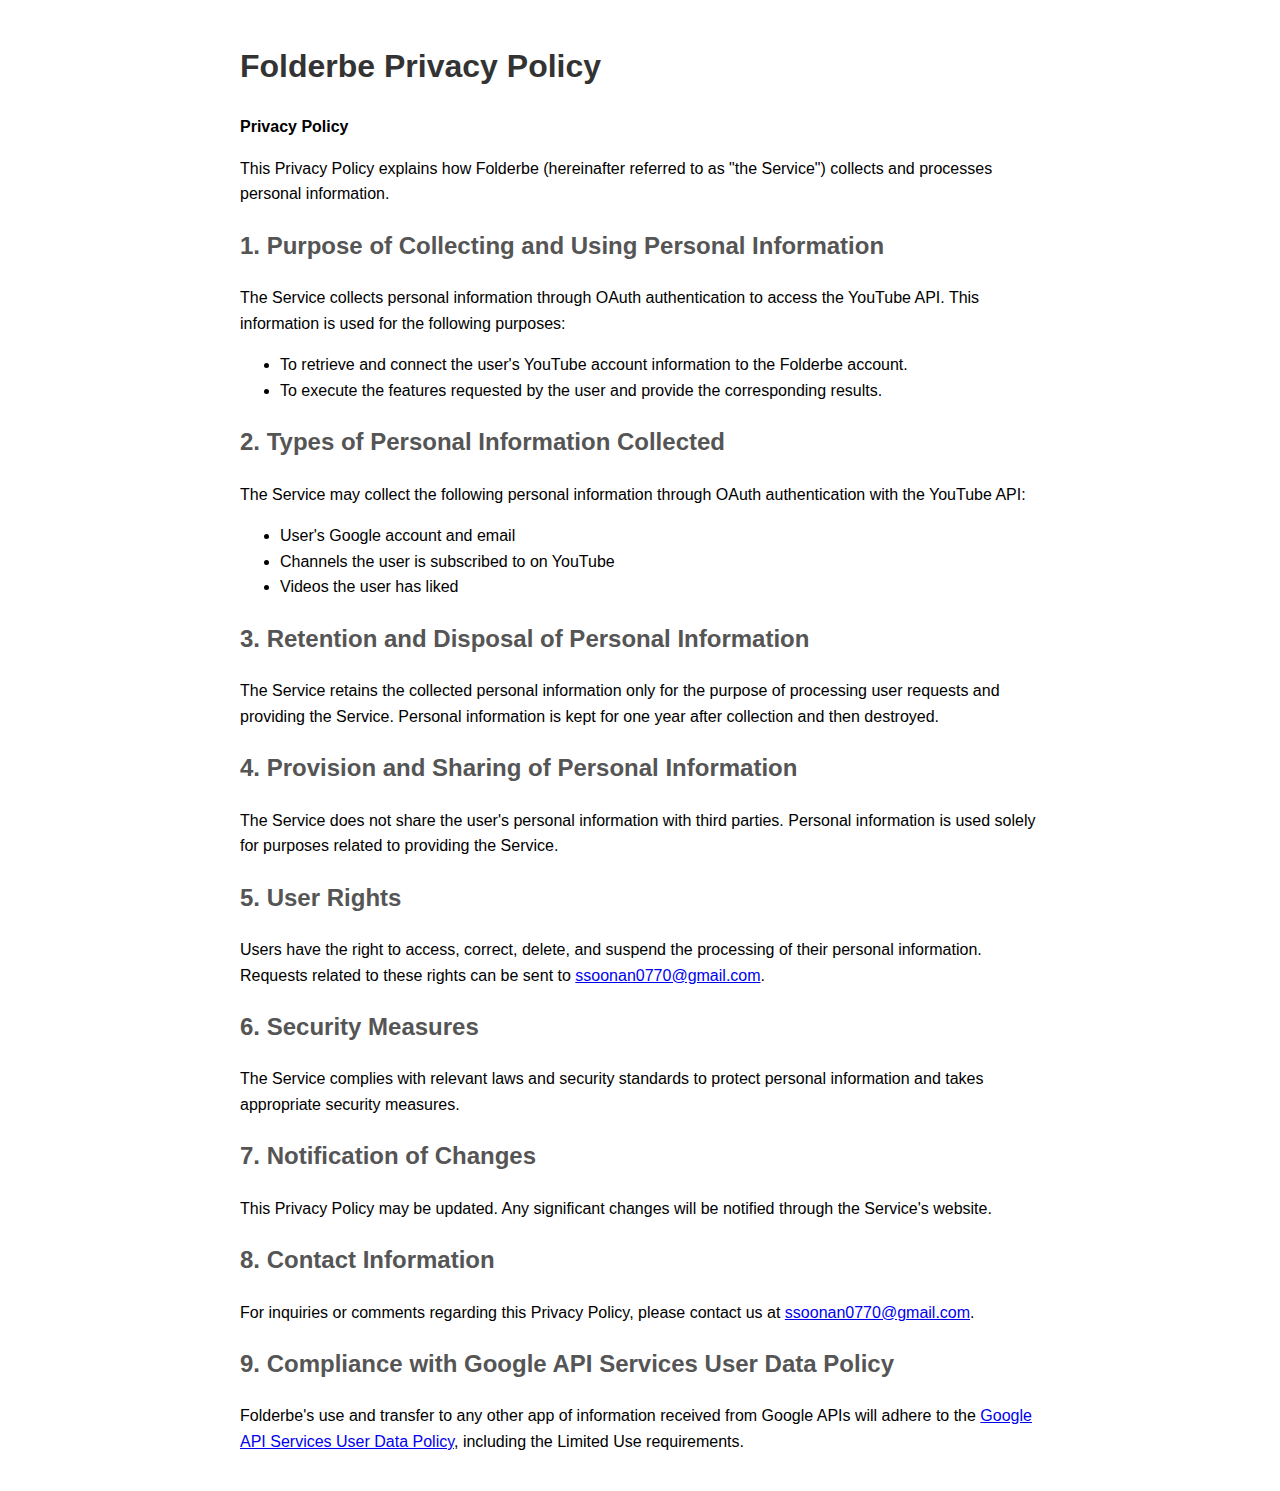
<file: app/templates/privacy.html>
<!DOCTYPE html>
<html lang="en">
  <head>
    <meta charset="UTF-8" />
    <meta name="viewport" content="width=device-width, initial-scale=1.0" />
    <title>Folderbe Privacy Policy</title>
    <style>
      body {
        font-family: Arial, sans-serif;
        line-height: 1.6;
        margin: 20px;
        padding: 20px;
        max-width: 800px;
        margin: auto;
      }
      h1 {
        color: #333;
      }
      h2 {
        color: #555;
      }
    </style>
  </head>
  <body>
    <h1>Folderbe Privacy Policy</h1>

    <p><strong>Privacy Policy</strong></p>

    <p>
      This Privacy Policy explains how Folderbe (hereinafter referred to as "the
      Service") collects and processes personal information.
    </p>

    <h2>1. Purpose of Collecting and Using Personal Information</h2>

    <p>
      The Service collects personal information through OAuth authentication to
      access the YouTube API. This information is used for the following
      purposes:
    </p>
    <ul>
      <li>
        To retrieve and connect the user's YouTube account information to the
        Folderbe account.
      </li>
      <li>
        To execute the features requested by the user and provide the
        corresponding results.
      </li>
    </ul>

    <h2>2. Types of Personal Information Collected</h2>

    <p>
      The Service may collect the following personal information through OAuth
      authentication with the YouTube API:
    </p>
    <ul>
      <li>User's Google account and email</li>
      <li>Channels the user is subscribed to on YouTube</li>
      <li>Videos the user has liked</li>
    </ul>

    <h2>3. Retention and Disposal of Personal Information</h2>

    <p>
      The Service retains the collected personal information only for the
      purpose of processing user requests and providing the Service. Personal
      information is kept for one year after collection and then destroyed.
    </p>

    <h2>4. Provision and Sharing of Personal Information</h2>

    <p>
      The Service does not share the user's personal information with third
      parties. Personal information is used solely for purposes related to
      providing the Service.
    </p>

    <h2>5. User Rights</h2>

    <p>
      Users have the right to access, correct, delete, and suspend the
      processing of their personal information. Requests related to these rights
      can be sent to
      <a href="mailto:ssoonan0770@gmail.com">ssoonan0770@gmail.com</a>.
    </p>

    <h2>6. Security Measures</h2>

    <p>
      The Service complies with relevant laws and security standards to protect
      personal information and takes appropriate security measures.
    </p>

    <h2>7. Notification of Changes</h2>

    <p>
      This Privacy Policy may be updated. Any significant changes will be
      notified through the Service's website.
    </p>

    <h2>8. Contact Information</h2>

    <p>
      For inquiries or comments regarding this Privacy Policy, please contact us
      at <a href="mailto:ssoonan0770@gmail.com">ssoonan0770@gmail.com</a>.
    </p>

    <h2>9. Compliance with Google API Services User Data Policy</h2>

    <p>
      Folderbe's use and transfer to any other app of information received from
      Google APIs will adhere to the
      <a
        href="https://developers.google.com/terms/api-services-user-data-policy"
        target="_blank"
        >Google API Services User Data Policy</a
      >, including the Limited Use requirements.
    </p>
  </body>
</html>
</file>
